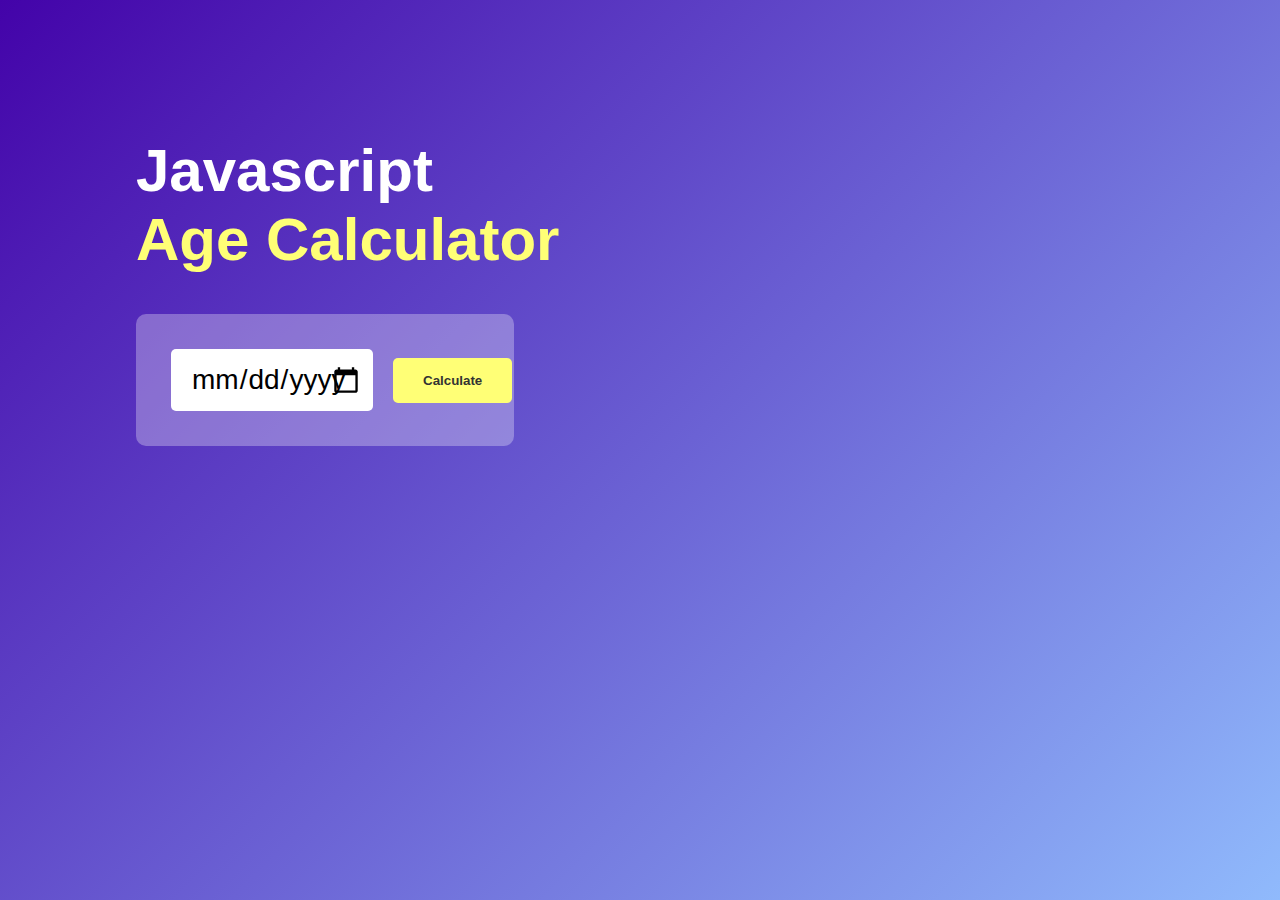
<file: Task 1/Age Calculator/index.html>
<!DOCTYPE html>
<html lang="en">
<head>
    <meta charset="UTF-8">
    <meta name="viewport" content="width=device-width, initial-scale=1.0">
    <title>Age Calculator</title>
    <link rel="stylesheet" href="style.css">
</head>
<body>
    <div class="container">
        <div class="calculator">
            <h1>Javascript<br> <span> Age Calculator </span></h1>
            <div class="input-box">
                <input type="date" id="date" >
                <button onclick="calculateAge()">Calculate</button>
            </div>
            <p id="result"></p>
        </div>
    </div>



    <script >
        let userInput = document.getElementById("date");
userInput.max = new Date().toISOString().split("T")[0];
let result = document.getElementById("result");

function calculateAge(){

    let birthDate = new Date(userInput.value);

    let d1 = birthDate.getDate();
    let m1 = birthDate.getMonth() + 1;
    let y1 = birthDate.getFullYear();

    let today = new Date();

    let d2 = today.getDate();
    let m2 = today.getMonth() + 1;
    let y2 = today.getFullYear();

    let d3, m3, y3;

    y3 = y2 - y1;

    if(m2>=m1){
        m3 = m2 - m1;
    }else{
        y3--;
        m3 = 12 + m2 - m1;
    }

    if(d2>=d1){
        d3 = d2 - d1;
    }else{
        m3--;
        d3 = getDaysInMonth(y1, m1) + d2 -d1;

    }
    if(m3 < 0){
        m3 = 11;
        y3--;
    }
    result.innerHTML = `You are ${y3} years, ${m3} months and ${d3} days old`;
}

function getDaysInMonth(year, month){
    return new Date(year, month, 0).getDate();
}
    </script>
</body>
</html>
</file>
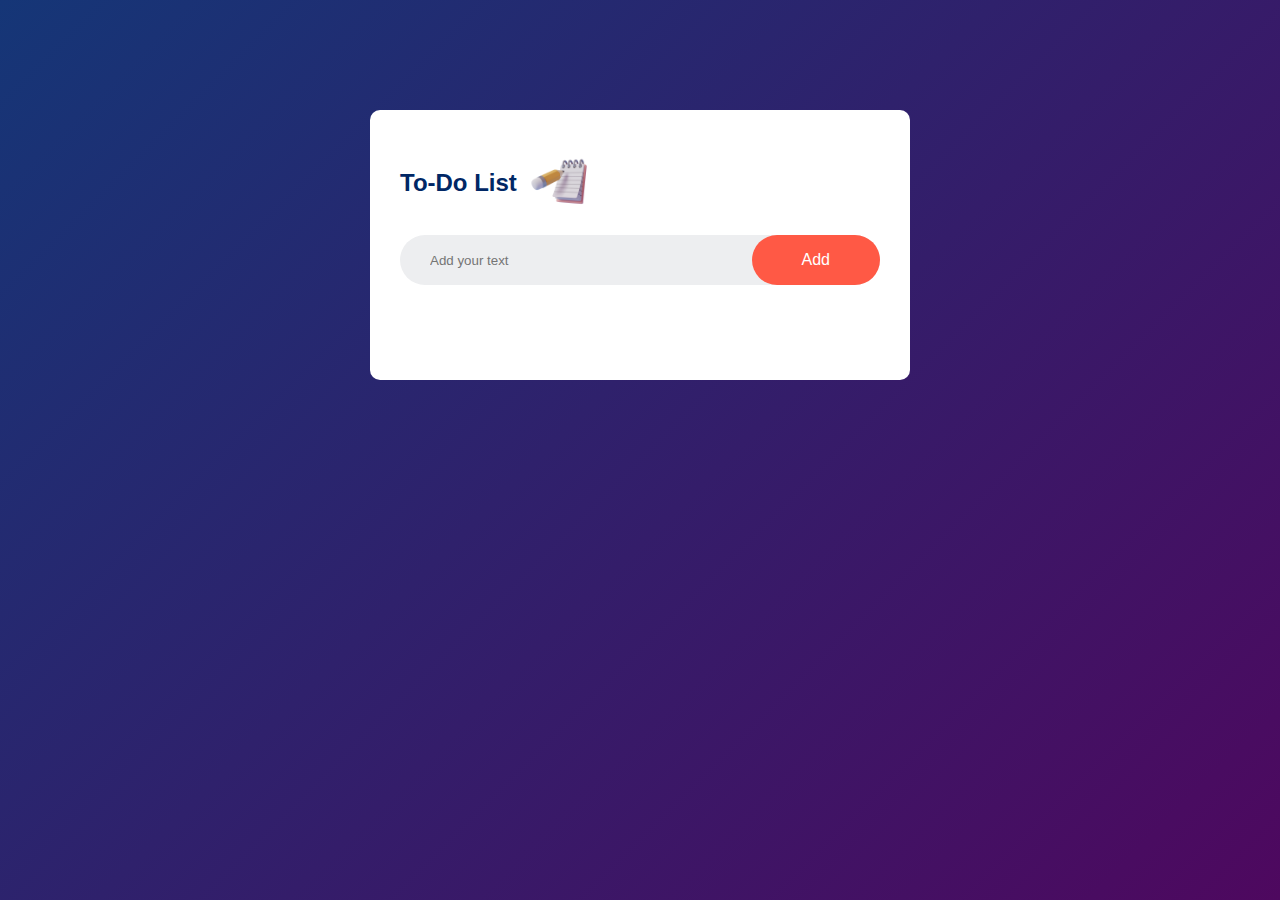
<file: Task 1/To do list app/index.html>
<!DOCTYPE html>
<html lang="en">
<head>
  <meta charset="UTF-8">
  <meta name="viewport" content="width=device-width, initial-scale=1.0">
  <title>To do list App</title>
  <link rel="stylesheet" href="style.css">
</head>
<body>
  <div class="container">
    <div class="todo-app">
      <h2>To-Do List <img src="images/—Pngtree—note book and pencil 3d_6861622.png"></h2>
      <div class="row">
        <input type="text" id="input-box" placeholder="Add your text">
        <button onclick="addTask()">Add</button>
      </div>
      <ul id="list-container">
        <!-- <li class="checked">Task 1</li>
        <li>Task 2</li>
        <li>Task 3</li> -->

      </ul>
    </div>
  </div>
  <script src="script.js"></script>
</body>
</html>
</file>
<file: Task 1/Age Calculator/style.css>
*{
    margin: 0;
    padding: 0;
    font-family: 'Poppins', sans-serif;
    box-sizing: border-box;
}

.container{
    width: 100%;
    min-height: 100vh;
    background: linear-gradient(135deg, #4303a9, #90bafc);
    color: #fff;
    padding: 10px;
}

.calculator{
    width: 100%;
    width: 100%;
    margin-left: 10%;
    margin-top: 10%;
}

.calculator h1{
    font-size: 60px;
}

.calculator h1 span{
    color: #ffff76;
}

.input-box{
    width: 30%;
    margin: 40px 0;
    padding: 35px ;
    border-radius: 10px;
    background: rgba(255, 255, 255, 0.3);
    display: flex;
    align-items: center;

}

.input-box input{
    flex: 1;
    margin-right: 20px;
    padding: 14px 20px;
    border: 0;
    outline: 0;
    font-size: 28px;
    border-radius: 5px;
    position: relative;
}

.input-box button{
    background: #ffff76;
    border: 0;
    outline: 0;
    padding: 15px 30px;
    border-radius: 5px;
    font-weight: bold;
    color: #333;
    cursor: pointer;
}

.input-box input::-webkit-calendar-picker-indicator{
    top: 0;
    left: 0;
    right: 0;
    bottom: 0;
    height: auto;
    width: auto;
    position: absolute;
    background-position: calc(100% - 10px);
    background-size: 30px;
    cursor: pointer;
}
#result{
    font-size: 20px;
}

#result span{
    color: #ffff76;
}
</file>
<file: Task 1/To do list app/style.css>
* {
    margin: 0;
    padding: 0;
    font-family: 'Poppins', sans-serif;
    box-sizing: border-box;
}
.container{
    width: 100%;
    min-height: 100vh;
    background: linear-gradient(135deg, #153677, #4e085f);
    padding: 10px;
}
.todo-app{
    width: 100%;
    max-width: 540px;
    background: #fff;
    margin: 100px auto 20px;
    padding: 40px 30px 70px;
    border-radius: 10px;
}
.todo-app h2{
    color: #002765;
    display: flex;
    align-items: center;
    margin-bottom: 20px;
}
.todo-app h2 img {
    width: 65px;
    margin-left: 10px;
}
.row{
    display: flex;
    align-items: center;
    justify-content: space-between;
    background: #edeef0;
    border-radius: 30px;
    padding-left: 20px;
    margin-bottom: 25px;
}
input{
    flex: 1;
    border: none;
    outline: none;
    background: transparent;
    padding: 10px;
    font-weight: 14px;
}
button{
    border: none;
    outline: none;
    padding: 16px 50px;
    background: #ff5945;
    color: #fff;
    font-size: 16px;
    cursor: pointer;
    border-radius: 40px;
}
ul li{
    list-style: none;
    font-size: 17px;
    padding: 12px 8px 12px 50px;
    user-select: none;
    cursor: pointer;
    position: relative;
}
ul li::before{
    content: '';
    position: absolute;
    height: 28px;
    width: 28px;
    border-radius: 50%;
    background-image: url(images/unchecked.png);
    background-size: cover;
    background-position: center;
    top: 12px;
    left: 8px;
}
ul li.checked{
    color: #555;
    text-decoration: line-through;
}
ul li.checked::before{
    background-image: url(images/checked.png);
}
ul li span{
    position: absolute;
    right: 0;
    top: 5px;
    width: 40px;
    height: 40px;
    font-size: 22px;
    color: #555;
    line-height: 40px;
    text-align: center;
    border-radius: 50%;
}
ul li span:hover{
background: #edeef0;
}
</file>
